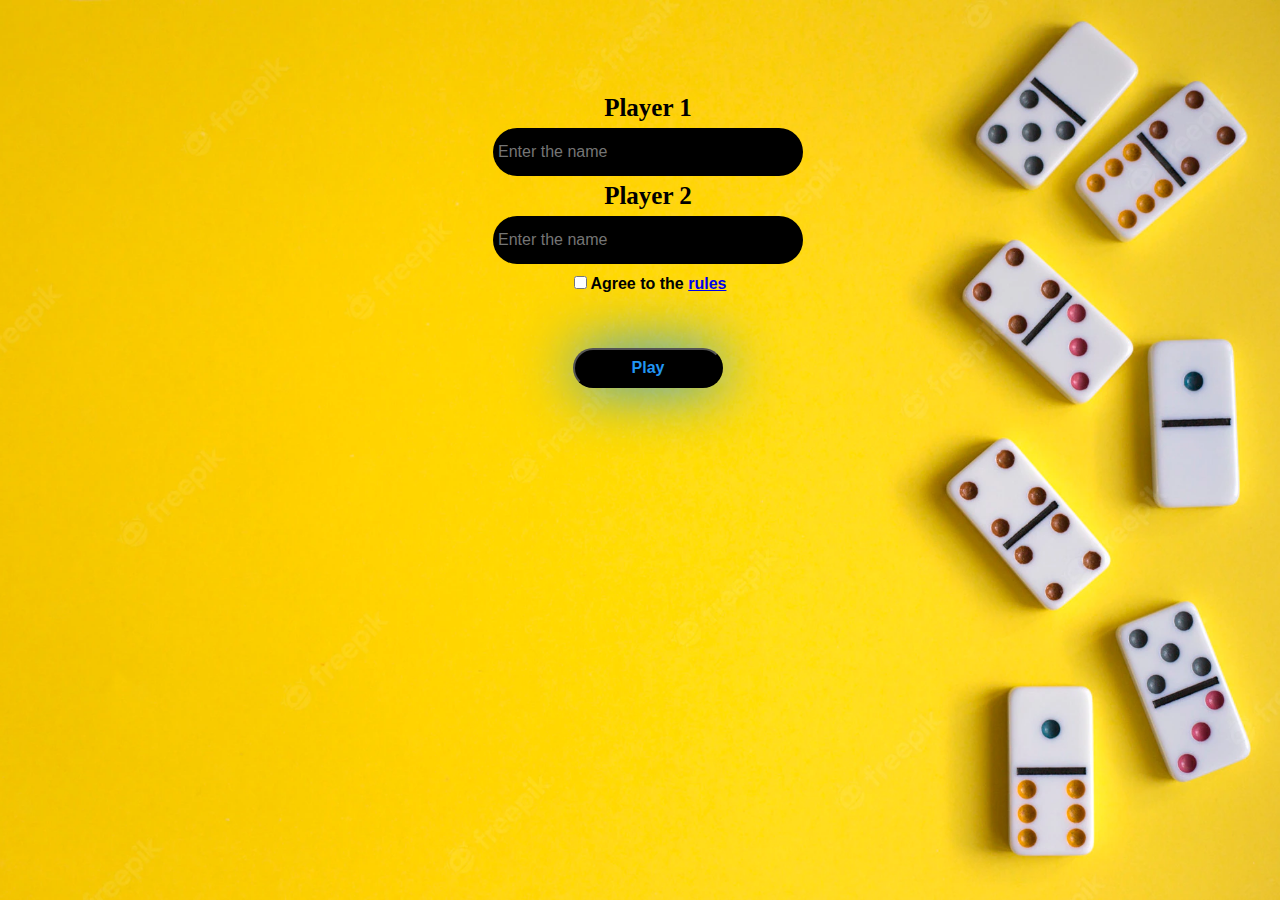
<file: index.html>
<!DOCTYPE html>
<html lang="en">
<head>
    <meta charset="UTF-8">
    <meta http-equiv="X-UA-Compatible" content="IE=edge">
    <meta name="viewport" content="width=device-width, initial-scale=1.0">
    <title>Document</title>
    <link rel="stylesheet" href="style.css"> 
</head>
<body>
    <div class="container">
        <div class="form">
            <label for="name1"><b>Player 1</b></label>
            <input type="text" id="name1" class="names" placeholder="Enter the name" name="name1" required>
      
            <label for="name2"><b>Player 2</b></label>
            <input type="text" id="name2" class="names"  placeholder="Enter the name" name="name2" required>
            <span id="rule"><input type="checkbox" id="rules">
            <label for="rules" style="font-size: medium;">Agree to the <a href="rules.html" target="_blank">rules</a> </label></span>
            <button id="playBtn" type="submit">Play</button>
          </div>
        <div class="dices" style="display: none;">
            <div class="dice1" id="d1P1"></div>
            <div class="dice1" id="d2P1"></div>
        </div>
        <div class="player1 flex-items" style="display: none;">
            <h1 class="player" id="pName1">Player 1</h1>
            <h2 class="score">0</h2>
            <input type="button" value="Roll" id="roll1" class="roll">
        </div>
        <div class="players"></div>
        <div class="player2 flex-items" style="display: none;">
            <h1 class="player" id="pName2">Player 2</h1>
            <h2 class="score">0</h2>
            <input type="button" value="Roll" id="roll2" class="roll">
        </div>
        <script src="script.js"></script>
    </div>
</body>
</html>
</file>
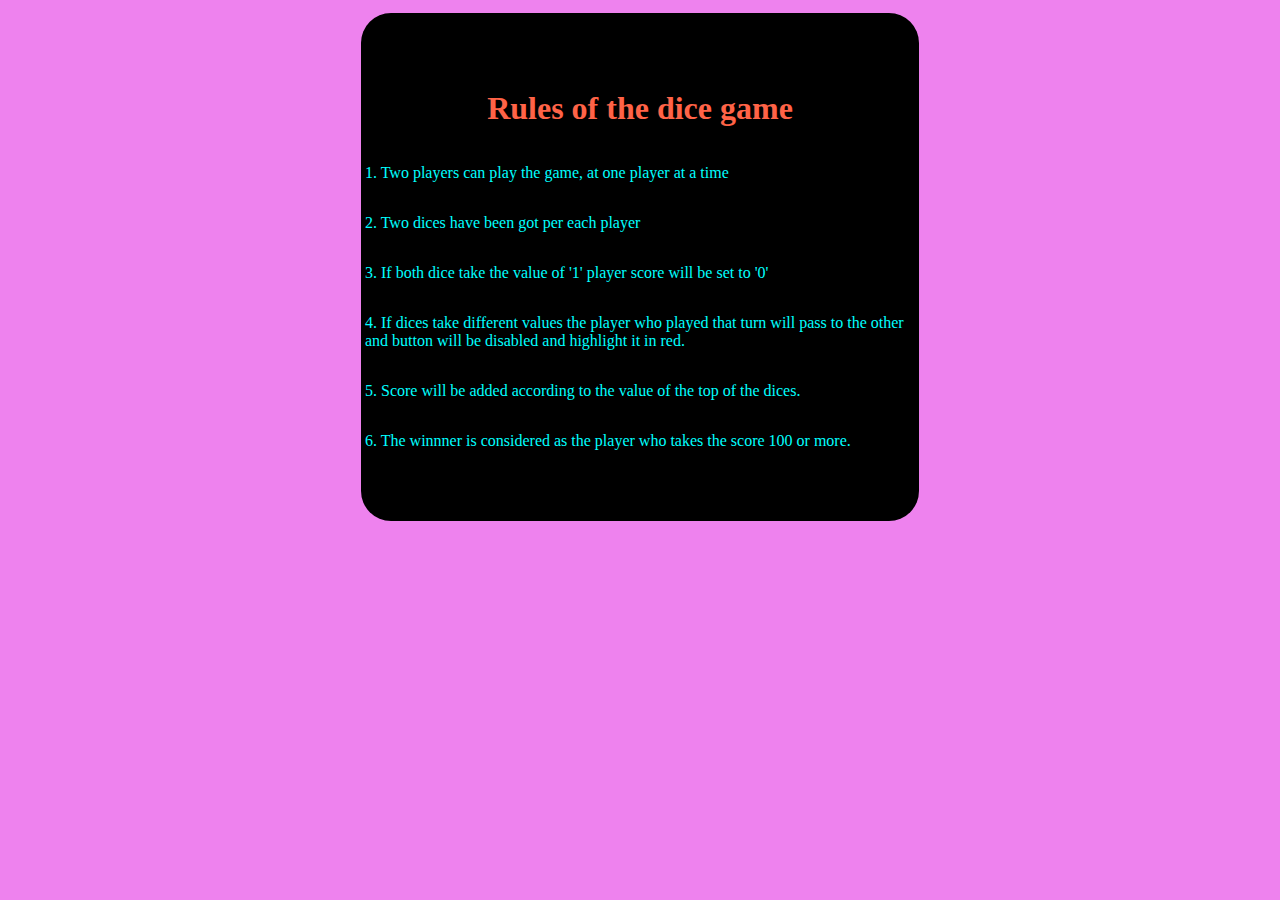
<file: rules.html>
<!DOCTYPE html>
<html lang="en">
<head>
    <meta charset="UTF-8">
    <meta http-equiv="X-UA-Compatible" content="IE=edge">
    <meta name="viewport" content="width=device-width, initial-scale=1.0">
    <title>Document</title>
    <style>
    body{
        background:violet;
        display: flex;
        justify-content: center;
        align-items: center;
    }
    .container{
    margin: 5px;
    padding: 4px;
    width: 550px;
    height: 500px;
    background: black;
    display: flex;
    flex-direction: column;
    border-radius: 30px;
    position: relative;
    justify-content: center;
}
    .container > h1{
        text-align: center;
        color: tomato;
    }
    .container p{
        color: aqua;
    }
    </style>
</head>
<body>
    <div class="container">
        <h1>Rules of the dice game</h1>
        <p>1. Two players can play the game, at one player at a time</p>
        <p>2. Two dices have been got per each player</p>
        <p>3. If both dice take the value of '1' player score will be set to '0'</p>
        <p>4. If dices take different values the player who played that turn will pass to the other and button will be disabled and highlight it in red.</p>
        <p>5. Score will be added according to the value of the top of the dices.</p>
        <p>6. The winnner is considered as the player who takes the score 100 or more.</p>
    </div>
</body>
</html>
</file>
<file: style.css>
body{
    
    display: flex;
    justify-content: center;
    align-content: center;
    background-image:url(background4.webp);
    background-attachment: fixed;
    background-position: center;
    background-size: cover;
    width: 100%;
    height: 100%;
    overflow: hidden;
    
}

/*The player names part*/
.form{
    display: flex;
    justify-content: center;
    align-items: center;
    flex-direction: column; 
    font-size: 20px;
    line-height: 40px;
}

.names{
    width: 300px;
    height: 40px;
    border: solid transparent;
    border-radius: 30px;
    color: #2196f3;
    background-color: black;
    font-size: medium;
    font-family: 'Lucida Sans', 'Lucida Sans Regular', 'Lucida Grande', 'Lucida Sans Unicode', Geneva, Verdana, sans-serif;
}

.names:autofill {
    
    color: #2196f3;
    background-color: black;
}

.names:-webkit-autofill {
    
    color: #2196f3;
    background-color: black;
}
label{
    font-size: 25px;
    font-weight: 900;
}

#playBtn{
    margin: 40px;
    width: 150px;
    height: 40px;
    font-size: medium;
    font-weight: 900;
    font-family: Verdana, Geneva, Tahoma, sans-serif;
    color: #2196f3;
    background-color: black;
    border-radius: 30px;
    box-shadow: 0 0 60px #2196f3;
    cursor: pointer;
}

#playBtn:hover{
    box-shadow: 0 0 10px #2196f3, 0 0 40px #2196f3, 0 0 70px #2196f3;
}


.container{
    width: 550px;
    height: 500px;
    background: transparent;
    display: flex;
    border-radius: 30px;
    justify-content: center;

}
.flex-items{
    margin: 2px;
    width: 50%;
    height: 100%;
    position: relative;
    border-radius: 30px;
}

.dices{
    background-color: black;
    border: goldenrod solid 4px;
    border-radius: 30px;
    display: flex;
    position: absolute;
    top: 30px;
    justify-content: center;
    align-items: center;
    animation: scoreBorder 1s ease 0.2s infinite alternate;
}

#d1P1{
    animation-duration: 4.72s;
    animation-timing-function: ease;
    animation-iteration-count: infinite;
    
}
#d2P1{
    animation-duration: 4.72s;
    animation-timing-function: ease;
    animation-iteration-count: infinite;
    
}

.dice1{
    margin: 10px;
    width: 80px;
    height: 80px;
    background-size: cover;
    background-image:url("dice_1.png");
}
.dice2{
    margin: 10px;
    width: 80px;
    height: 80px;
    background-size: cover;
    background-image:url("dice_2.png");
    
}
.dice3{
    margin: 10px;
    width: 80px;
    height: 80px;;
    background-size: cover;
    background-image:url("dice_3.png");
    
}
.dice4{
    margin: 10px;
    width: 80px;
    height: 80px;
    background-size: cover;
    background-image:url("dice_4.png");
    
}
.dice5{
    margin: 10px;
    width: 80px;
    height: 80px;
    background-size: cover;
    background-image:url("dice_5.png");
    
}
.dice6{
    margin: 10px;
    width: 80px;
    height: 80px;
    background-size: cover;
    background-image:url("dice_6.png");
    
}

.player{
    font-size: 40px;
    top: 120px;
    text-align: center;
    position: relative;
    color: #2196f3;
}

.player1{
    background-color: rgb(56, 56, 54);
}

.player2{
    background-color: rgb(95, 95, 95);
}

#rule{
    font-family: 'Franklin Gothic Medium', 'Arial Narrow', Arial, sans-serif;
    font-size: 3px;
}

.score{
    font-weight: 900;
    font-family: 'Franklin Gothic Medium', 'Arial Narrow', Arial, sans-serif;
    position: absolute;
    top:250px;
    left: 60px;
    border-radius: 8px;
    text-align: center;
    color: rgb(35, 238, 9);
    width: 150px;
    height: 30px;
    box-shadow: 0 0 10px rgb(35, 238, 9), 0 0 60px rgb(35, 238, 9);
    transform: skewX(10deg);
    
}

.roll{
    font-size: 18px;
    font-family: 'Lucida Sans', 'Lucida Sans Regular', 'Lucida Grande', 'Lucida Sans Unicode', Geneva, Verdana, sans-serif;
    font-weight: 900;
    position: absolute;
    left: 70px;
    top: 350px;
    width: 125px;
    height: 50px;
    border: goldenrod 3px solid;
    border-radius: 30px;
    cursor: pointer;
    animation: rollBtn 2s ease-in 0.5s infinite alternate;
    background: black;
    color: goldenrod;
}

.roll:hover{
    background: rgb(73, 73, 73);
    box-shadow: 0 0 10px orange, 0 0 40px orange;
    transition: 0.4s;
}

.roll:disabled{
    background-color: darkred;
    border: none;
    box-shadow: 0 0 0px;
}

/*At the end of the game*/
.endGame{
    display: flex;
    justify-content: center;
    align-items: center;
    flex-direction: column; 
    font-size: 20px;
    line-height: 20px;
    box-shadow: 0 0 10px #2196f3, 0 0 60px black;
    background-color: transparent;

}

.congrats{
    font-family: 'Franklin Gothic Medium', 'Arial Narrow', Arial, sans-serif;
    font-weight: 900;
    text-align: center;

}

.replay{
    margin: 40px;
    width: 150px;
    height: 40px;
    font-size: medium;
    font-weight: 900;
    font-family: Verdana, Geneva, Tahoma, sans-serif;
    color: #2196f3;
    background-color: black;
    border-radius: 30px;
    box-shadow: 0 0 60px #2196f3;
    cursor: pointer;
}
.replay:hover{
    box-shadow: 0 0 10px #2196f3, 0 0 40px #2196f3, 0 0 70px #2196f3;
}

@keyframes scoreBorder{
    0%{
        border: goldenrod solid 4px;
    }
    50%{
        border: #2196f3 solid 4px;
    }
    100%{
        border:  rgb(35, 238, 9) solid 4px;
    }
}

@keyframes shake-animation {
    0% { transform:translate(0,0) }
   1.78571% { transform:translate(5px,0) }
   3.57143% { transform:translate(0,0) }
   5.35714% { transform:translate(5px,0) }
   7.14286% { transform:translate(0,0) }
   8.92857% { transform:translate(5px,0) }
   10.71429% { transform:translate(0,0) }
   100% { transform:translate(0,0) }
 }
</file>
